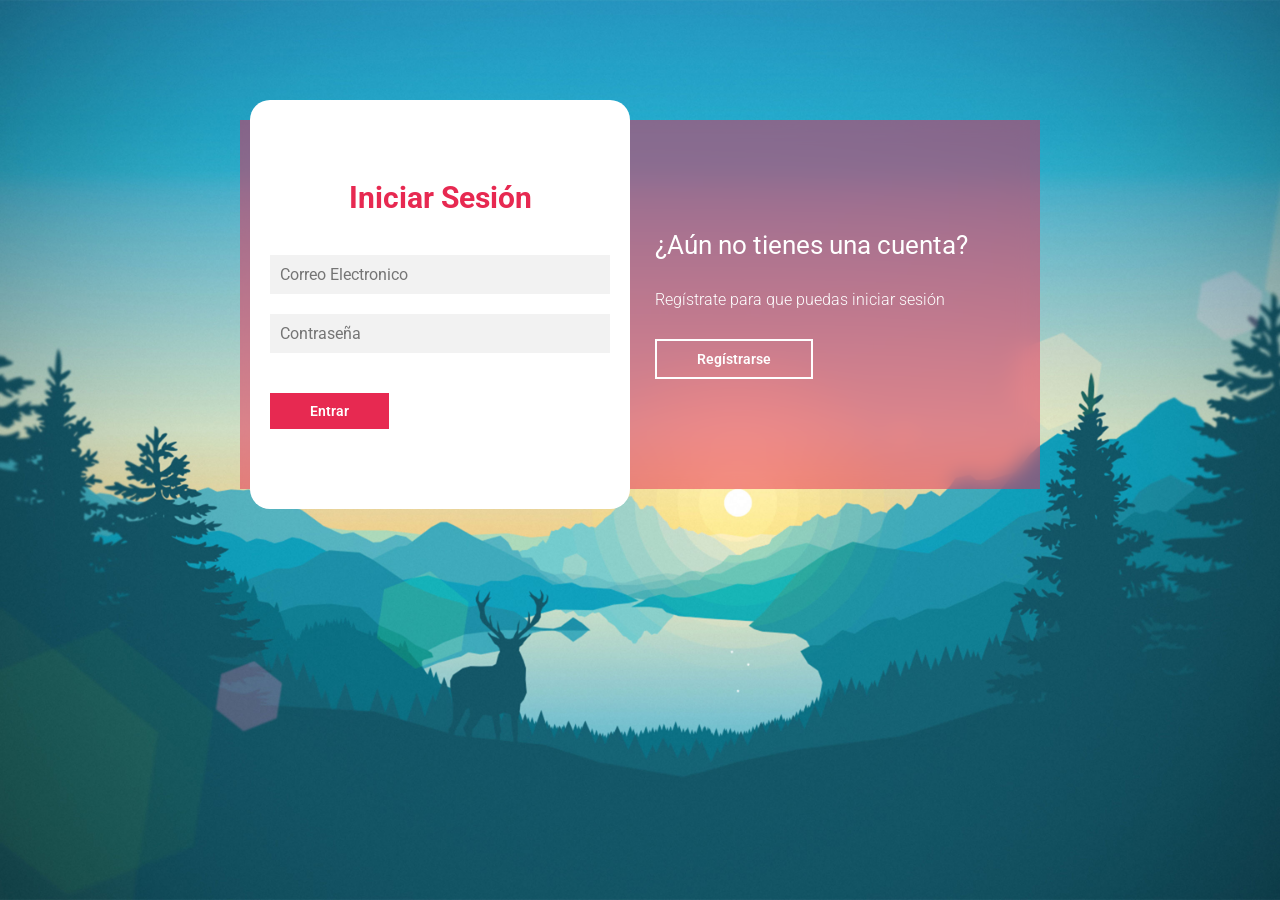
<file: paginaPHP/login-register.html>
<!DOCTYPE html>
<html lang="en">
<php>
<head>
    <meta charset="UTF-8">
    <meta name="viewport" content="width=device-width, initial-scale=1.0">
    <title>Login y Register</title>
    
    <link href="https://fonts.googleapis.com/css2?family=Roboto:ital,wght@0,100;0,300;0,400;0,500;0,700;0,900;1,100;1,300;1,400;1,500;1,700;1,900&display=swap" rel="stylesheet">


    <link rel="stylesheet" href="assets/login/css/estilos.css">
</head>


<body>

        <main>

            <div class="contenedor__todo">
                <div class="caja__trasera">
                    <div class="caja__trasera-login">
                        <h3>¿Ya tienes una cuenta?</h3>
                        <p>Inicia sesión para entrar en la página</p>
                        <button id="btn__iniciar-sesion">Iniciar Sesión</button>
                    </div>
                    <div class="caja__trasera-register">
                        <h3>¿Aún no tienes una cuenta?</h3>
                        <p>Regístrate para que puedas iniciar sesión</p>
                        <button id="btn__registrarse">Regístrarse</button>
                    </div>
                </div>

                <!--Formulario de Login y registro-->
                <div class="contenedor__login-register">
                    <!--Login-->
                    <form action="" class="formulario__login">
                        <h2>Iniciar Sesión</h2>
                        <input type="text" placeholder="Correo Electronico">
                        <input type="password" placeholder="Contraseña">
                        <button>Entrar</button>
                    </form>

                    <!--Register-->
                    <form action="php/register_usuario_be.php" method = "POST" class="formulario__register">
                        <h2>Regístrarse</h2>
                        <input type="text" placeholder="Nombre completo" name = "nombre_completo">
                        <input type="text" placeholder="Correo Electronico" name ="correo">
                        <input type="text" placeholder="Usuario" name = "usuario">
                        <input type="password" placeholder="Contraseña" name ="contrasena">
                        <button>Regístrarse</button>
                    </form>
                </div>
            </div>

        </main>

        <script src="assets/login/js/script.js"></script>
</body>
</php>
</html>
</file>
<file: paginaPHP/assets/login/css/estilos.css>
*{
    margin: 0;
    padding: 0;
    box-sizing: border-box;
    text-decoration: none;
    font-family: 'Roboto', sans-serif;
}

body{
    background-image: url(../images/bg3.jpg);
    background-size: cover;
    background-repeat: no-repeat;
    background-position: center;
    background-attachment: fixed;
}

main{
    width: 100%;
    padding: 20px;
    margin: auto;
    margin-top: 100px;
}

.contenedor__todo{
    width: 100%;
    max-width: 800px;
    margin: auto;
    position: relative;
}

.caja__trasera{
    width: 100%;
    padding: 10px 20px;
    display: flex;
    justify-content: center;
    -webkit-backdrop-filter: blur(10px);
    backdrop-filter: blur(10px);
    background-color: rgba(231, 41, 81, 0.5);

}

.caja__trasera div{
    margin: 100px 40px;
    color: white;
    transition: all 500ms;
}


.caja__trasera div p,
.caja__trasera button{
    margin-top: 30px;
}

.caja__trasera div h3{
    font-weight: 400;
    font-size: 26px;
}

.caja__trasera div p{
    font-size: 16px;
    font-weight: 300;
}

.caja__trasera button{
    padding: 10px 40px;
    border: 2px solid #fff;
    font-size: 14px;
    background: transparent;
    font-weight: 600;
    cursor: pointer;
    color: white;
    outline: none;
    transition: all 300ms;
}

.caja__trasera button:hover{
    background: #fff;
    color: #46A2FD;
}

/*Formularios*/

.contenedor__login-register{
    display: flex;
    align-items: center;
    width: 100%;
    max-width: 380px;
    position: relative;
    top: -185px;
    left: 10px;

    transition: left 500ms cubic-bezier(0.175, 0.885, 0.320, 1.275);
}

.contenedor__login-register form{
    width: 100%;
    padding: 80px 20px;
    background: white;
    position: absolute;
    border-radius: 20px;
}

.contenedor__login-register form h2{
    font-size: 30px;
    text-align: center;
    margin-bottom: 20px;
    color: #E72951;
}

.contenedor__login-register form input{
    width: 100%;
    margin-top: 20px;
    padding: 10px;
    border: none;
    background: #F2F2F2;
    font-size: 16px;
    outline: none;
}

.contenedor__login-register form button{
    padding: 10px 40px;
    margin-top: 40px;
    border: none;
    font-size: 14px;
    background: #E72951 ;
    font-weight: 600;
    cursor: pointer;
    color: white;
    outline: none;
}




.formulario__login{
    opacity: 1;
    display: block;
}
.formulario__register{
    display: none;
}



@media screen and (max-width: 850px){

    main{
        margin-top: 50px;
    }

    .caja__trasera{
        max-width: 350px;
        height: 300px;
        flex-direction: column;
        margin: auto;
    }

    .caja__trasera div{
        margin: 0px;
        position: absolute;
    }


    /*Formularios*/

    .contenedor__login-register{
        top: -10px;
        left: -5px;
        margin: auto;
    }

    .contenedor__login-register form{
        position: relative;
    }
}
</file>
